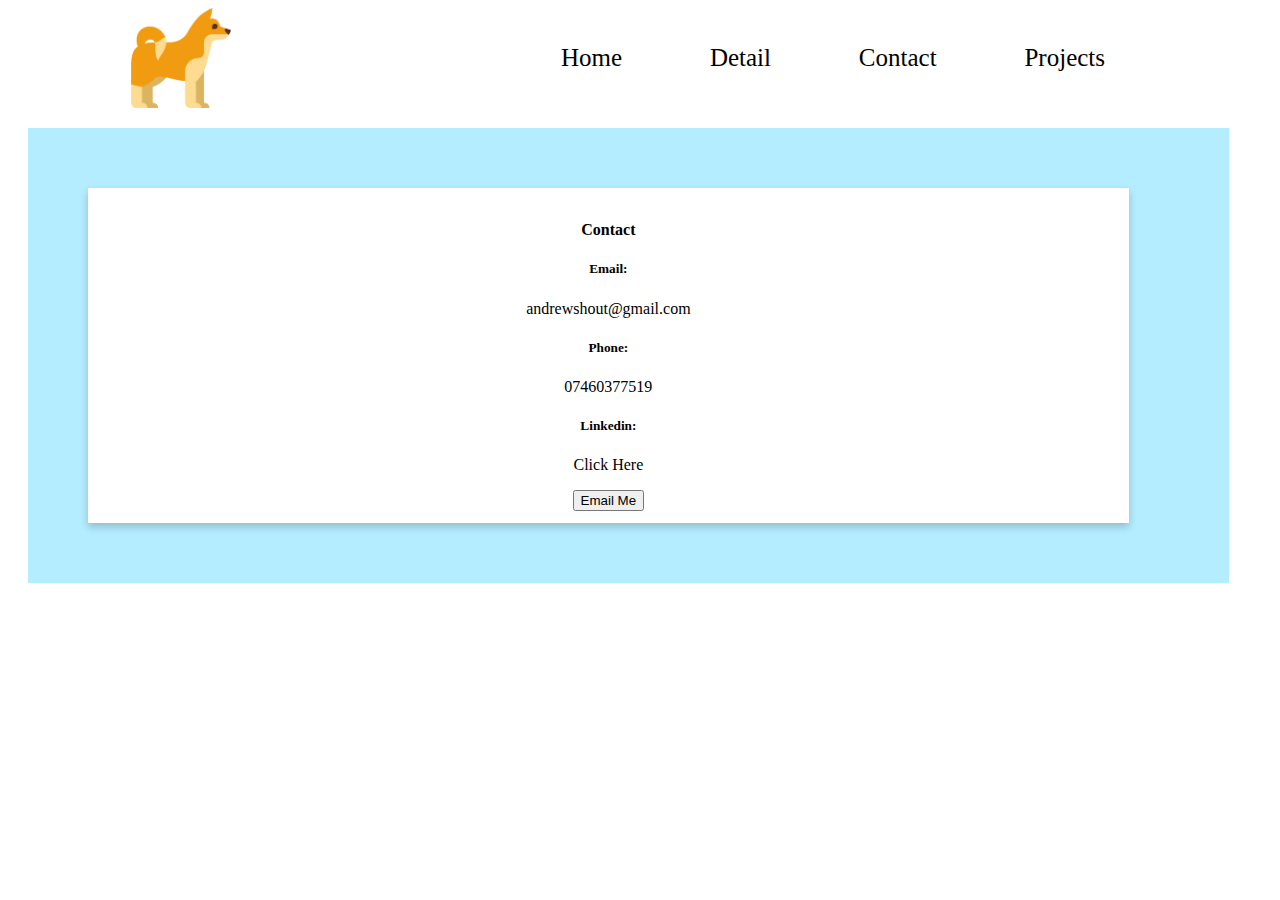
<file: contact.html>
<!DOCTYPE html>
<html lang="en">
  <head>
    <meta charset="UTF-8" />
    <meta name="viewport" content="width=device-width, initial-scale=1.0" />
    <title>Contact</title>
    <script src="https://ajax.googleapis.com/ajax/libs/jquery/3.5.1/jquery.min.js"></script>
    <link rel="stylesheet" type="text/css" href="index.css" />
    <link rel="stylesheet" type="text/css" href="contact.css" />
  </head>
  <body>
    <nav class="tool">
      <img
        src="https://andrewroar.github.io/portfolio/image/toppng.com-shiba-inu-icon-shiba-icon-1235x1268.png"
        alt="toolbar background"
        class="logo"
      />
      <ul class="tool-div">
        <li class="tool-list">
          <a href="index.html" style="text-decoration: none; color: inherit"
            >Home</a
          >
        </li>
        <li class="tool-list">
          <a href="main.html" style="text-decoration: none; color: inherit"
            >Detail</a
          >
        </li>
        <li class="tool-list">
          <a href="contact.html" style="text-decoration: none; color: inherit"
            >Contact</a
          >
        </li>
        <li class="tool-list">
          <a href="project.html" style="text-decoration: none; color: inherit"
            >Projects</a
          >
        </li>
      </ul>
    </nav>

    <container class="contact-flex">
      <div class="card-flex-div card center">
        <div class="card-container">
          <h4><b>Contact</b></h4>
          <h5><b>Email:</b></h5>
          <p>andrewshout@gmail.com</p>
          <h5><b>Phone:</b></h5>
          <p>07460377519</p>
          <h5><b>Linkedin:</b></h5>
          <p>
            <a
              href="https://www.linkedin.com/in/andrew-chung-man-wong-54129b132/"
              style="text-decoration: none; color: inherit"
              >Click Here</a
            >
          </p>
          <form action="mailto:andrewshout@gmail.com">
            <button type="”submit”">Email Me</button>
          </form>
        </div>
      </div>
    </container>
  </body>
</html>
</file>
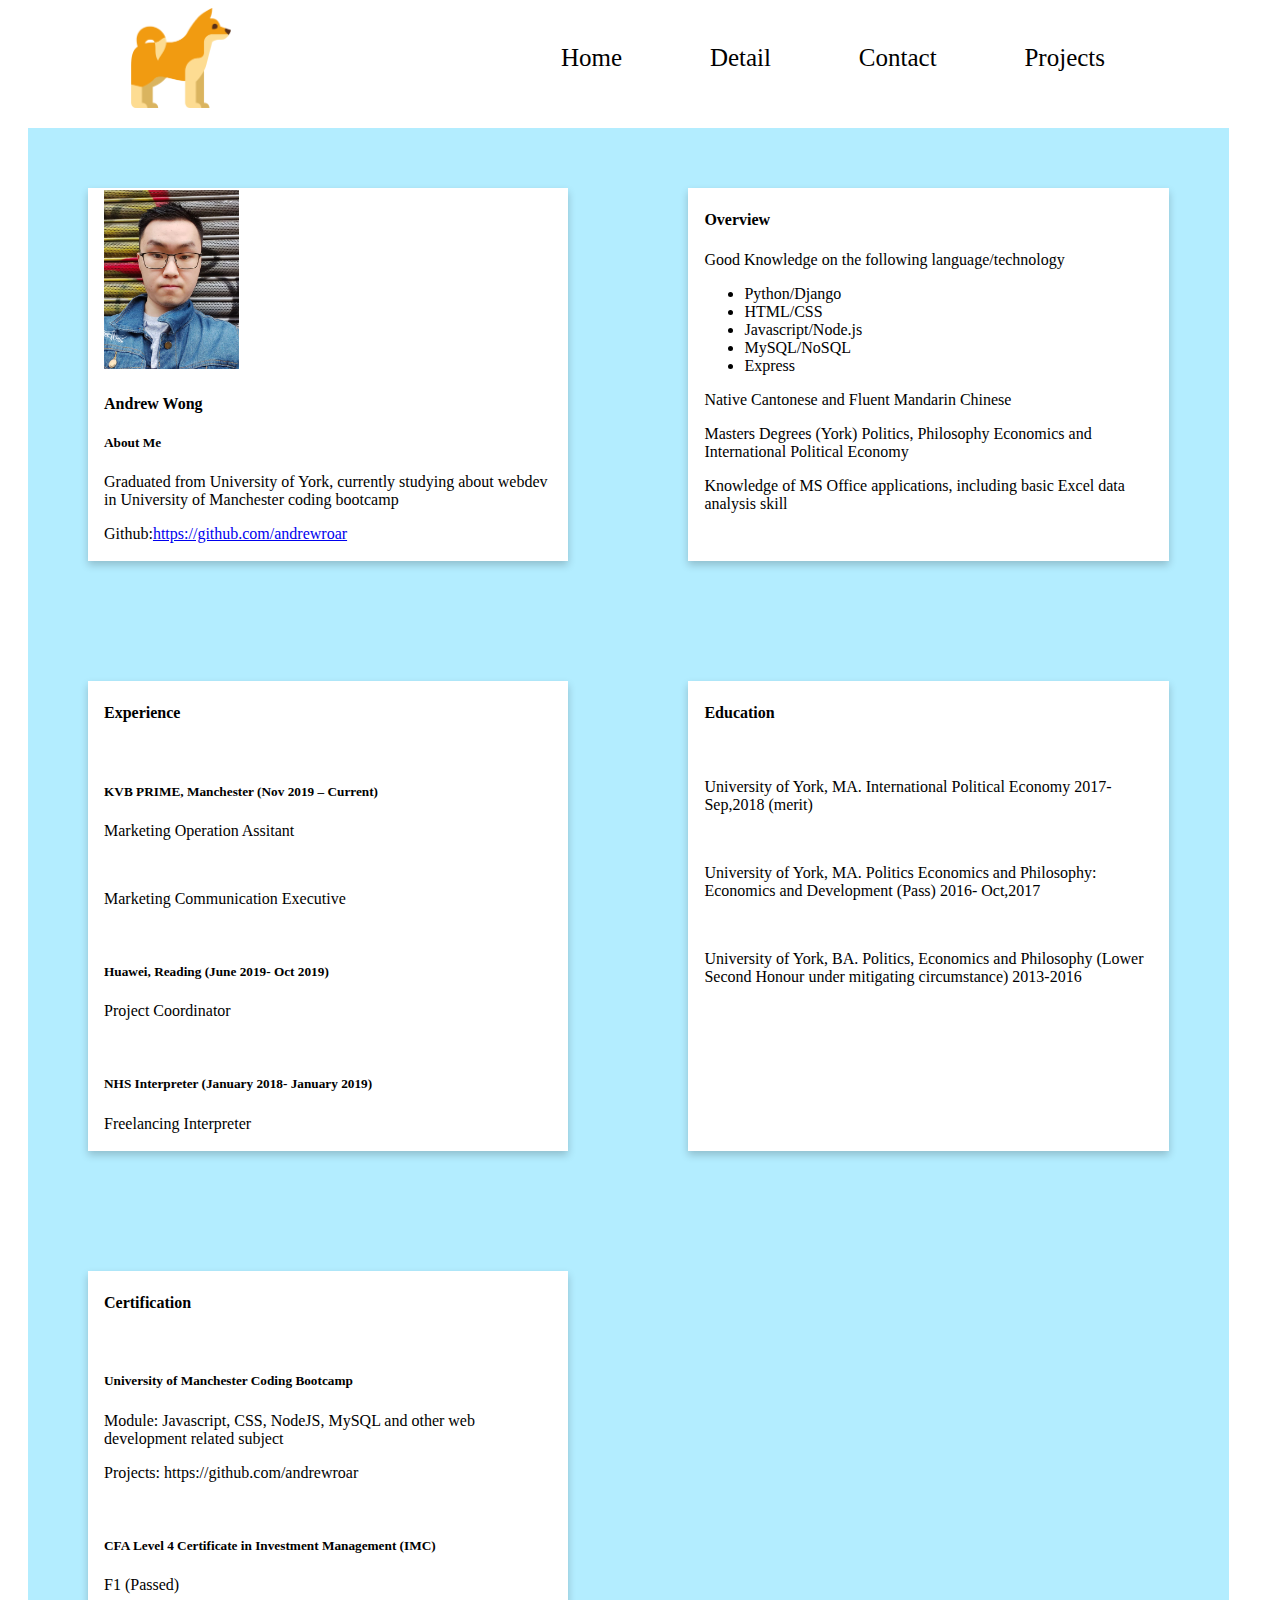
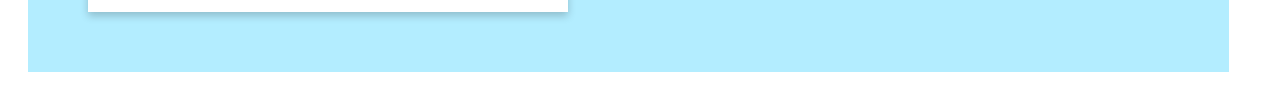
<file: main.html>
<!DOCTYPE html>
<html lang="en">
  <head>
    <meta charset="UTF-8" />
    <meta name="viewport" content="width=device-width, initial-scale=1.0" />
    <title>Homepage</title>
    <script src="https://ajax.googleapis.com/ajax/libs/jquery/3.5.1/jquery.min.js"></script>
    <link rel="stylesheet" type="text/css" href="index.css" />
    <link rel="stylesheet" type="text/css" href="contact.css" />
  </head>
  <body>
    <nav class="tool">
      <img
        src="https://andrewroar.github.io/portfolio/image/toppng.com-shiba-inu-icon-shiba-icon-1235x1268.png"
        alt="toolbar background"
        class="logo"
      />
      <ul class="tool-div">
        <li class="tool-list">
          <a href="index.html" style="text-decoration: none; color: inherit"
            >Home</a
          >
        </li>
        <li class="tool-list">
          <a href="main.html" style="text-decoration: none; color: inherit"
            >Detail</a
          >
        </li>
        <li class="tool-list">
          <a href="contact.html" style="text-decoration: none; color: inherit"
            >Contact</a
          >
        </li>
        <li class="tool-list">
          <a href="project.html" style="text-decoration: none; color: inherit"
            >Projects</a
          >
        </li>
      </ul>
    </nav>

    <container class="body-flex">
      <div class="body-flex-div card">
        <div class="card-container">
          <img src="https://andrewroar.github.io/portfolio/image/profile-pic.jpg" alt="Avatar" class="profile-pic" />
          <h4><b>Andrew Wong</b></h4>
          <h5><b></b>About Me</b></h5>
          <p>
            Graduated from University of York, currently studying about webdev
            in University of Manchester coding bootcamp
          </p>
          <p>Github:<a href="https://github.com/andrewroar">https://github.com/andrewroar</a></p>
          
        </div>
      </div>
      <div class="body-flex-div card">
        <div class="card-container">
          <h4><b>Overview</b></h4>
          <p>Good Knowledge on the following language/technology</p>
          <ul>
            <li>Python/Django</li>
            <li>HTML/CSS</li>
            <li>Javascript/Node.js</li>
            <li>MySQL/NoSQL</li>
            <li>Express</li>
          </ul>
          <p>Native Cantonese and Fluent Mandarin Chinese</p>
          <p>Masters Degrees (York) Politics, Philosophy Economics and International Political Economy </p>
          <p>Knowledge of MS Office applications, including basic Excel data analysis skill</p>
        </div>
      </div>
      <div class="body-flex-div card">
        <div class="card-container">
          <h4><b>Experience</b></h4>
          <br>  
          <h5>KVB PRIME, Manchester (Nov 2019 – Current)</h5>
          <p>Marketing Operation Assitant</p>
          <br>
          <p>Marketing Communication Executive</p>
          <br>  
          <h5>Huawei, Reading (June 2019- Oct 2019)</h5>
          <p>Project Coordinator</p>
          <br>  
          <h5>NHS Interpreter (January 2018- January 2019)</h5>
          <p>Freelancing Interpreter</p>

        </div>
      </div>

      <div class="body-flex-div card">
        <div class="card-container">
          <h4><b>Education</b></h4>
          <br>  
          
          <p>University of York, MA. International Political Economy                                                         
            2017- Sep,2018 (merit)
           </p>
          <br>  
          
          <p>University of York, MA. Politics Economics and Philosophy: Economics and Development (Pass) 2016- Oct,2017</p>
          <br>  
          
          <p>University of York, BA. Politics, Economics and Philosophy (Lower Second Honour under mitigating circumstance) 2013-2016</p>

        </div>
      </div>

      <div class="body-flex-div card">
        <div class="card-container">
          <h4><b>Certification</b></h4>
          <br>  
          <h5><b>University of Manchester Coding Bootcamp </b></h5>
          <p>Module: Javascript, CSS, NodeJS, MySQL and other web development related subject
            </p>
            <p>Projects: https://github.com/andrewroar</p>
            <br>
            <h5><b>CFA Level 4 Certificate in Investment Management (IMC)</b></h5>
            <p>F1 (Passed)</p>
              


        </div>
      </div>


    </container>


  </body>
</html>
</file>
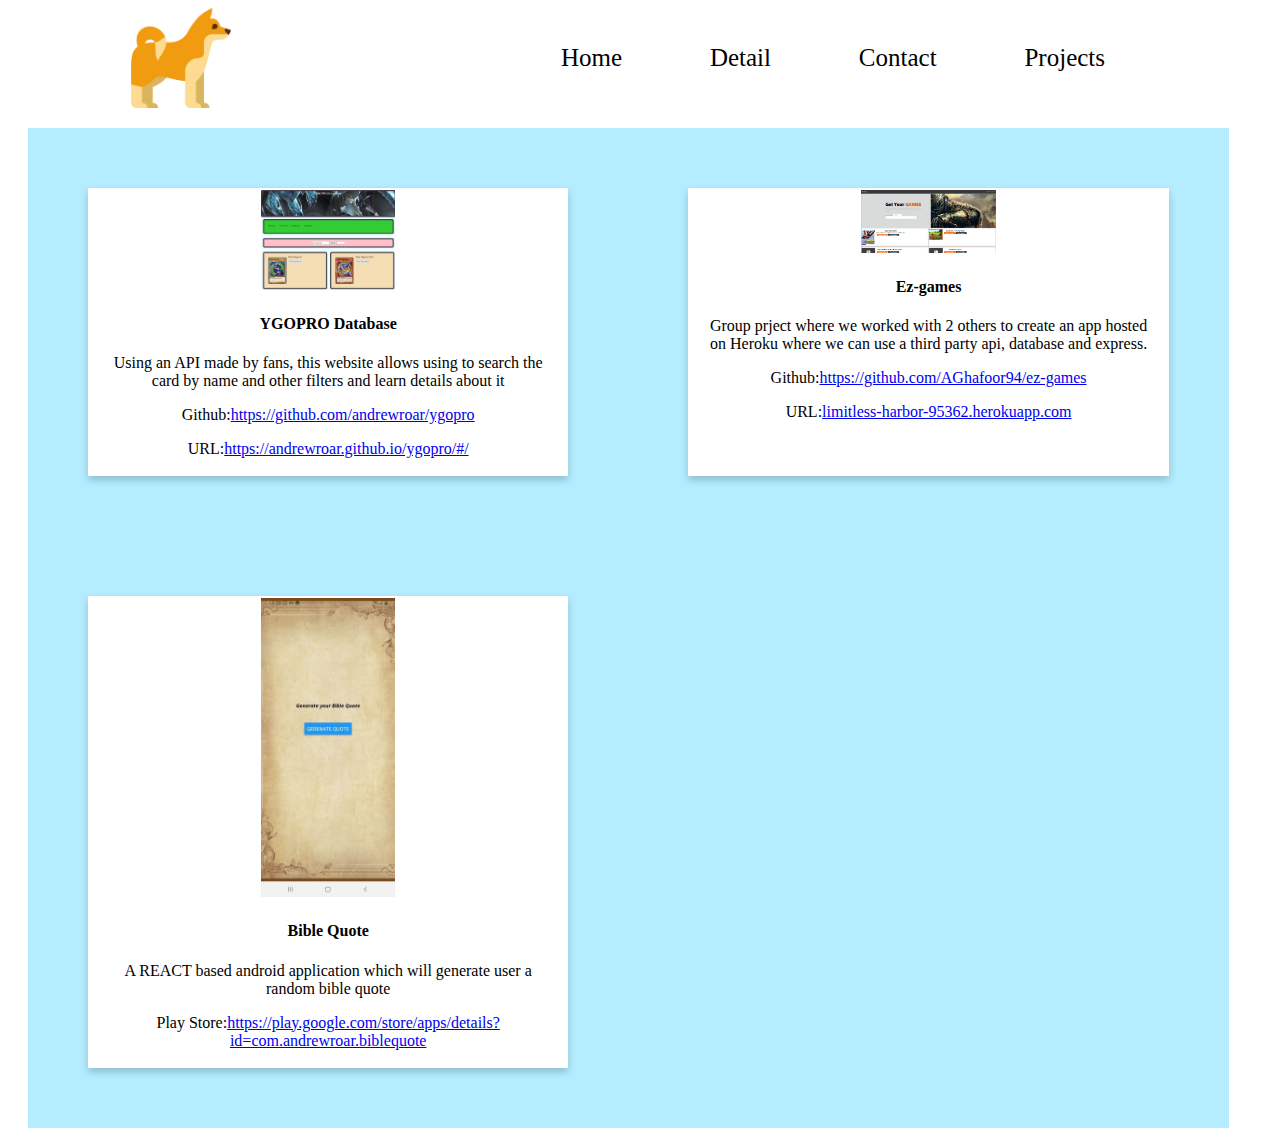
<file: project.html>
<!DOCTYPE html>
<html lang="en">
  <head>
    <meta charset="UTF-8" />
    <meta name="viewport" content="width=device-width, initial-scale=1.0" />
    <title>Portfolio</title>
    <link rel="stylesheet" type="text/css" href="index.css" />
    <link rel="stylesheet" type="text/css" href="contact.css" />

    <script src="https://ajax.googleapis.com/ajax/libs/jquery/3.5.1/jquery.min.js"></script>
  </head>

  <body>
    <nav class="tool">
      <img
        src="https://andrewroar.github.io/portfolio/image/toppng.com-shiba-inu-icon-shiba-icon-1235x1268.png"
        alt="toolbar background"
        class="logo"
      />
      <ul class="tool-div">
        <li class="tool-list">
          <a href="index.html" style="text-decoration: none; color: inherit"
            >Home</a
          >
        </li>
        <li class="tool-list">
          <a href="main.html" style="text-decoration: none; color: inherit"
            >Detail</a
          >
        </li>
        <li class="tool-list">
          <a href="contact.html" style="text-decoration: none; color: inherit"
            >Contact</a
          >
        </li>
        <li class="tool-list">
          <a href="project.html" style="text-decoration: none; color: inherit"
            >Projects</a
          >
        </li>
      </ul>
    </nav>

    <container class="body-flex">
      <div class="body-flex-div card project-div">
        <div class="card-container">
          <img
            src="https://andrewroar.github.io/portfolio/image/ygopro_database.jpeg"
            alt="Avatar"
            class="profile-pic"
          />
          <h4><b>YGOPRO Database</b></h4>

          <p>
            Using an API made by fans, this website allows using to search the
            card by name and other filters and learn details about it
          </p>
          <p>
            Github:<a href="https://github.com/andrewroar/ygopro"
              >https://github.com/andrewroar/ygopro</a
            >
          </p>
          <p>
            URL:<a href="https://andrewroar.github.io/ygopro/#/"
              >https://andrewroar.github.io/ygopro/#/</a
            >
          </p>
        </div>
      </div>

      <div class="body-flex-div card project-div">
        <div class="card-container">
          <img
            src="https://andrewroar.github.io/portfolio/image/ez-game.PNG"
            alt="Avatar"
            class="profile-pic"
          />
          <h4><b>Ez-games</b></h4>

          <p>
            Group prject where we worked with 2 others to create an app hosted
            on Heroku where we can use a third party api, database and express.
          </p>
          <p>
            Github:<a href="https://github.com/AGhafoor94/ez-games"
              >https://github.com/AGhafoor94/ez-games</a
            >
          </p>
          <p>
            URL:<a href="https://limitless-harbor-95362.herokuapp.com"
              >limitless-harbor-95362.herokuapp.com</a
            >
          </p>
        </div>
      </div>

      <div class="body-flex-div card project-div">
        <div class="card-container">
          <img
            src="https://andrewroar.github.io/portfolio/image/biblequote.jpeg"
            alt="Avatar"
            class="profile-pic"
          />
          <h4><b>Bible Quote</b></h4>

          <p>
            A REACT based android application which will generate user a random
            bible quote
          </p>
          <p>
            Play Store:<a
              href="https://play.google.com/store/apps/details?id=com.andrewroar.biblequote"
              >https://play.google.com/store/apps/details?id=com.andrewroar.biblequote</a
            >
          </p>
        </div>
      </div>
    </container>
  </body>
</html>
</file>
<file: index.css>
@keyframes slideInFromLeft {
  0% {
    transform: translateX(-100%);
  }
  100% {
    transform: translateX(0);
  }
}

nav {
  /* This section calls the slideInFromLeft animation we defined above */
  animation: 1s ease-out 0s 1 slideInFromLeft;
}

container {
  /* This section calls the slideInFromLeft animation we defined above */
  animation: 1.25s ease-out 0s 1 slideInFromLeft;
}

nav {
  display: flex;
  justify-content: space-around;

  align-items: center;
}

nav ul {
  display: flex;
  justify-content: space-around;
  width: 50%;
  list-style-type: none;
  font-size: 25px;
}

nav ul li a {
  color: purple;
}

.logo {
  width: 100px;
  height: 100px;
}
/* /////////////////////////*/

.tool-list {
  color: black;
  position: relative;
}

.tool-list:after {
  background: none repeat scroll 0 0 transparent;
  bottom: 0;
  content: "";
  display: block;
  height: 2px;
  left: 50%;
  position: absolute;
  background: black;
  transition: width 0.3s ease 0s, left 0.3s ease 0s;
  width: 0;
}
.tool-list:hover:after {
  width: 100%;
  left: 0;
}

/*===================================.*/
.body-flex {
  display: flex;
  margin: 20px;
  background-color: #b3edff;
  flex-direction: row;
  flex-wrap: wrap;
  width: 95%;
}

.body-flex-div {
  animation: 1.75s ease-out 0s 1 slideInFromLeft;
  margin: 5%;
  background-color: white;

  flex-direction: row;

  width: 65%;
}
/*===================================.*/
.card {
  box-shadow: 0 4px 8px 0 rgba(0, 0, 0, 0.2);
  transition: 0.3s;
  width: 40%;
}

.card:hover {
  box-shadow: 0 30px 30px 0 rgba(0, 0, 0, 0.2);
}

.card-container {
  padding: 2px 16px;
}

.profile-pic {
  width: 30%;
}

/*project*/
.project-div {
  text-align: center;
}

/*//////////////////////*/
@media screen and (max-width: 608px) {
  .tool {
    display: inline-flex;

    flex-wrap: wrap;
    justify-content: space-around;
  }

  .tool-div {
    display: inline-flex;
    flex-direction: column;
    flex-wrap: wrap;
    justify-content: space-around;
  }
  .profile-pic {
    width: 75%;
  }

  .tool-list {
    margin: 10px;
  }
  .body-flex {
    display: inline-flex;
    flex-direction: column;
    flex-wrap: wrap;
    justify-content: space-around;
  }
  .body-flex-div {
    width: 80%;
  }
}
</file>
<file: contact.css>
.contact-flex {
  display: flex;
  margin: 20px;
  background-color: #b3edff;
  flex-direction: row;
  flex-wrap: wrap;
  width: 95%;
}

.contact-form {
  align-self: center;
}

.center {
  margin: auto;
  width: 50%;

  padding: 10px;
}

.card-flex-div {
  margin: 5%;
  background-color: white;
  text-align: center;

  flex-direction: row;

  width: 85%;
}
</file>
